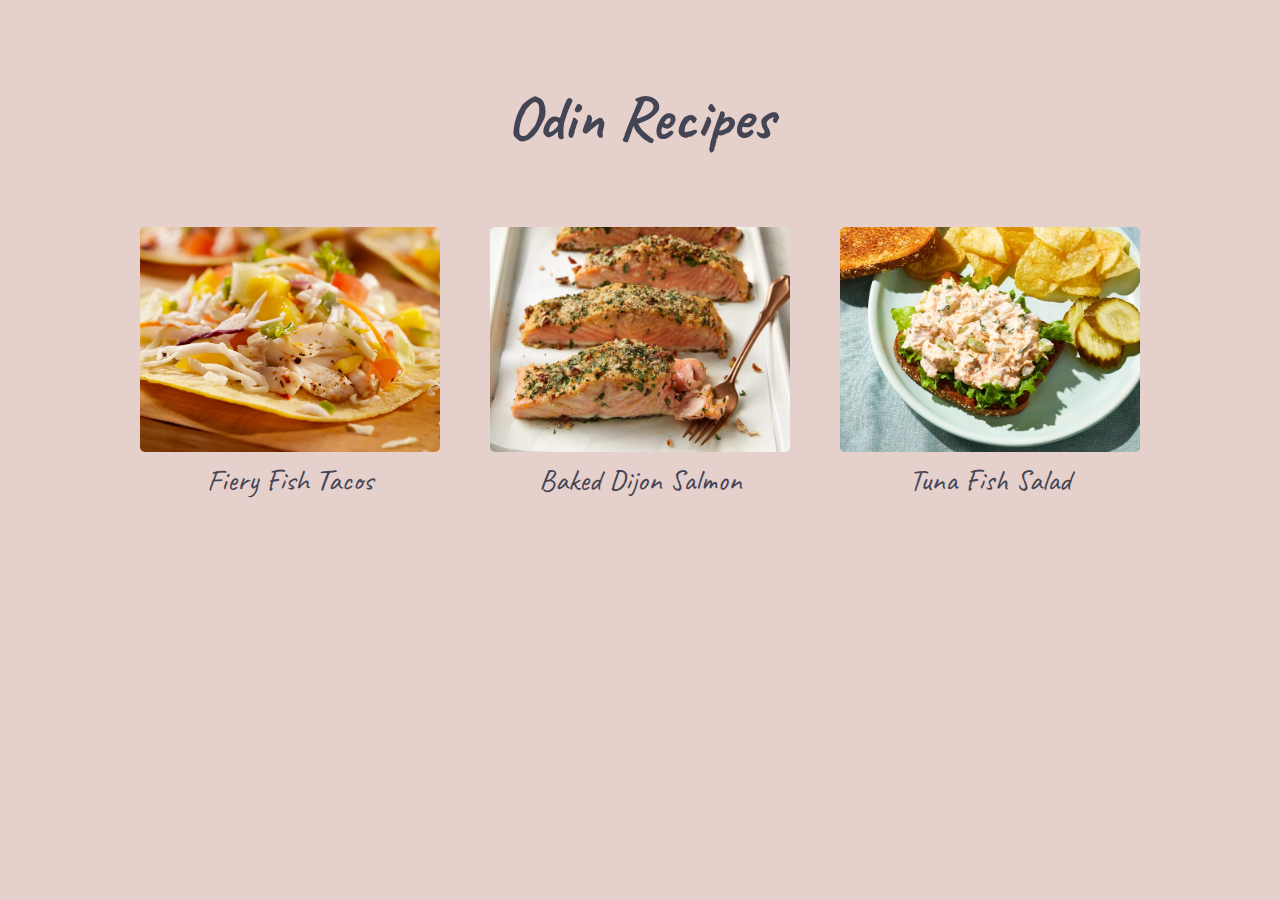
<file: index.html>
<!DOCTYPE html>
<html lang="en-US">
    <head>
        <meta charset="UTF-8">
        <link rel="stylesheet" href="css/style.css">
        <title>Homepage</title>
        <style>
            @import url('https://fonts.googleapis.com/css2?family=Caveat:wght@400;500;600&family=Open+Sans:ital,wght@0,300;0,400;0,700;1,300;1,400;1,700&display=swap');
        </style>
    </head>
    <body>
        <h1 class="heading">Odin Recipes</h1>    
        <div class="container">
            <div class="recipe">
                 <a href="../odin-recipes/recipes/fiery-fish-tacos.html"><img class="img" src="./recipes/images/fiery-fish-tacos.webp"></a>
                 <p>Fiery Fish Tacos</p>
            </div>
            <div class="recipe">
                 <a href="../odin-recipes/recipes/baked-dijon-salmon.html"><img class="img" src="recipes/images/baked-dijon-salmon.webp"></a>
                 <p>Baked Dijon Salmon</p>
            </div>
            <div class="recipe">
                 <a href="../odin-recipes/recipes/tuna-fish-salad.html"><img class="img" src="recipes/images/tuna-fish-salad.webp"></a>
                 <p>Tuna Fish Salad</p>
            </div>
        </div>
    </body>
</html>
</file>
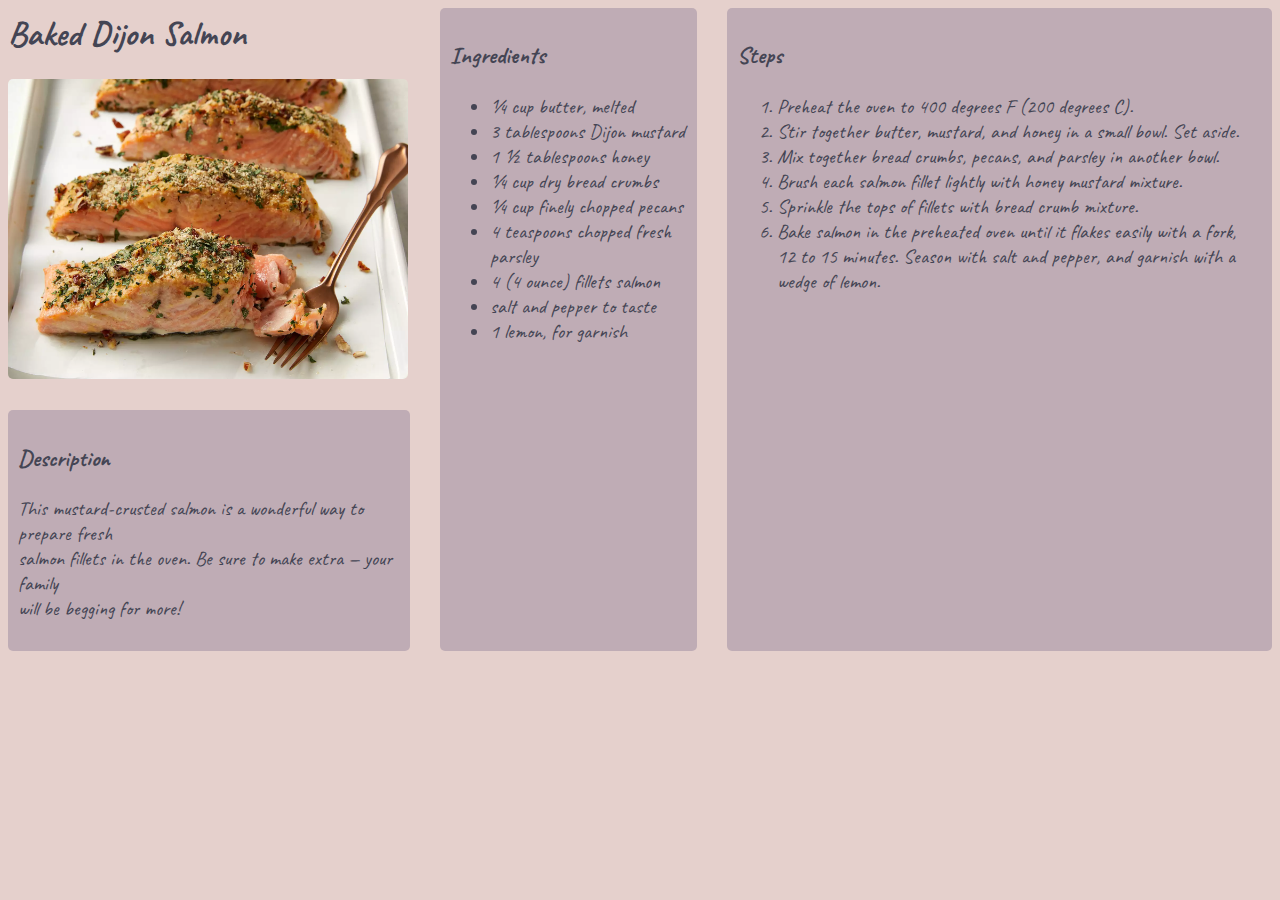
<file: recipes/baked-dijon-salmon.html>
<!DOCTYPE html>
<html>
    <head lang="en-US">
        <meta charset="UTF-8">
        <title>Baked Dijon Salmon</title>
        <link rel="stylesheet" href="styleone.css">
        <style>
            @import url('https://fonts.googleapis.com/css2?family=Caveat:wght@400;500;600&family=Open+Sans:ital,wght@0,300;0,400;0,700;1,300;1,400;1,700&display=swap');
        </style>
    </head>
    <body>
        <div class="all">
        <div class="imgdis">
        <h1>Baked Dijon Salmon</h1>
        <img src="./images/baked-dijon-salmon.webp" alt="an image of baked dijon salmon" height="400" width="450">
        <div class="dis">
        <h3>Description</h3>
        <p>
            This mustard-crusted salmon is a wonderful way to prepare fresh<br>
            salmon fillets in the oven. Be sure to make extra — your family<br>
            will be begging for more!
        </p>
        </div>
        </div>
        <div class="ingredients">
        <h3>Ingredients</h3>
        <ul>
            <li>¼ cup butter, melted</li>
            <li>3 tablespoons Dijon mustard</li>
            <li>1 ½ tablespoons honey</li>
            <li>¼ cup dry bread crumbs</li>
            <li>¼ cup finely chopped pecans</li>
            <li>4 teaspoons chopped fresh parsley</li>
            <li>4 (4 ounce) fillets salmon</li>
            <li>salt and pepper to taste</li>
            <li>1 lemon, for garnish</li>
        </ul>    
        </div>
        <div class="steps">
        <h3>Steps</h3>
        <ol>
            <li>Preheat the oven to 400 degrees F (200 degrees C).</li>
            <li>Stir together butter, mustard, and honey in a small bowl. Set aside.</li>
            <li>Mix together bread crumbs, pecans, and parsley in another bowl.</li>
            <li>Brush each salmon fillet lightly with honey mustard mixture.</li>
            <li>Sprinkle the tops of fillets with bread crumb mixture.</li>
            <li>Bake salmon in the preheated oven until it flakes easily with a fork,<br> 12 to 15 minutes. 
                Season with salt and pepper, and garnish with a wedge of lemon.</li>
        </ol>
        </div>
        </div>
    </body>
</html>
</file>
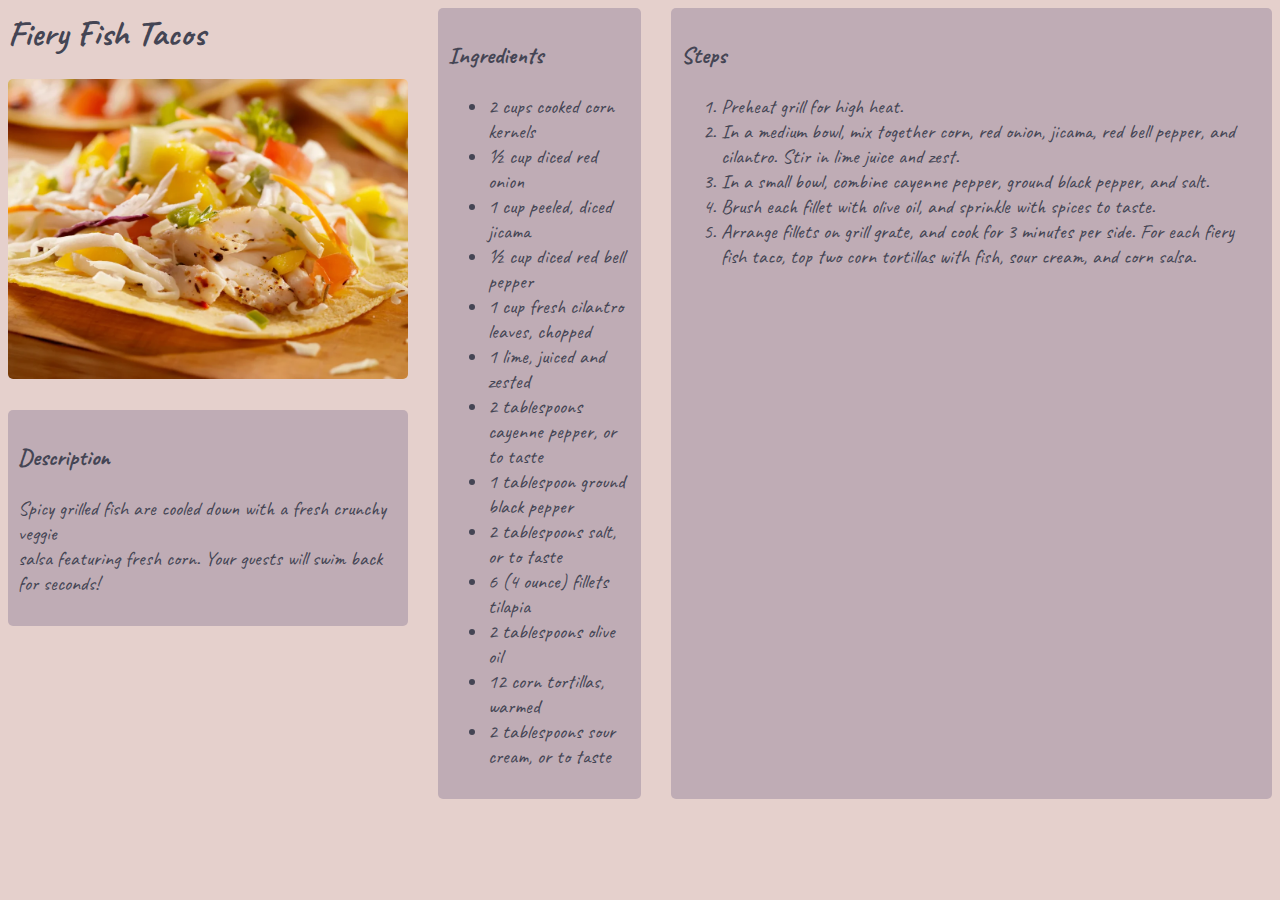
<file: recipes/fiery-fish-tacos.html>
<!DOCTYPE html>
<html>
    <head lang="en-US">
        <meta charset="UTF-8">
        <title>Fiery Fish Tacos</title>
        <link rel="stylesheet" href="styleone.css">
        <style>
            @import url('https://fonts.googleapis.com/css2?family=Caveat:wght@400;500;600&family=Open+Sans:ital,wght@0,300;0,400;0,700;1,300;1,400;1,700&display=swap');
        </style>
    </head>
    <body>
        <div class="all">
        <div class="imgdis">
        <h1>Fiery Fish Tacos</h1>
        <img src="./images/fiery-fish-tacos.webp" alt="an image of fiery fish tacos with crunchy corn salsa" height="400" width="450">
        <div class="dis">
        <h3>Description</h3>
        <p>
            Spicy grilled fish are cooled down with a fresh crunchy veggie<br> salsa featuring fresh corn.
            Your guests will swim back for seconds!
        </p>
        </div>
        </div>
        <div class="ingredients">
        <h3>Ingredients</h3>
        <ul>
            <li>2 cups cooked corn kernels</li>
            <li>½ cup diced red onion</li>
            <li>1 cup peeled, diced jicama</li>
            <li> ½ cup diced red bell pepper</li>
            <li> 1 cup fresh cilantro leaves, chopped</li>
            <li> 1 lime, juiced and zested</li>
            <li> 2 tablespoons cayenne pepper, or to taste</li>
            <li> 1 tablespoon ground black pepper</li>
            <li> 2 tablespoons salt, or to taste</li>
            <li>  6 (4 ounce) fillets tilapia</li>
            <li> 2 tablespoons olive oil</li>
            <li>  12 corn tortillas, warmed</li>
            <li>  2 tablespoons sour cream, or to taste</li>
        </ul>
        </div>
        <div class="steps">
        <h3>Steps</h3>
        <ol>
            <li>Preheat grill for high heat.</li>
            <li>In a medium bowl, mix together corn, red onion, jicama, red bell pepper, and cilantro. Stir in lime juice and zest.</li>
            <li>In a small bowl, combine cayenne pepper, ground black pepper, and salt.</li>
            <li>Brush each fillet with olive oil, and sprinkle with spices to taste.</li>
            <li>Arrange fillets on grill grate, and cook for 3 minutes per side. For each fiery fish taco, top two corn tortillas with fish, sour cream, and corn salsa.</li>
        </ol>
        </div>
        </div>
    </body>
</html>
</file>
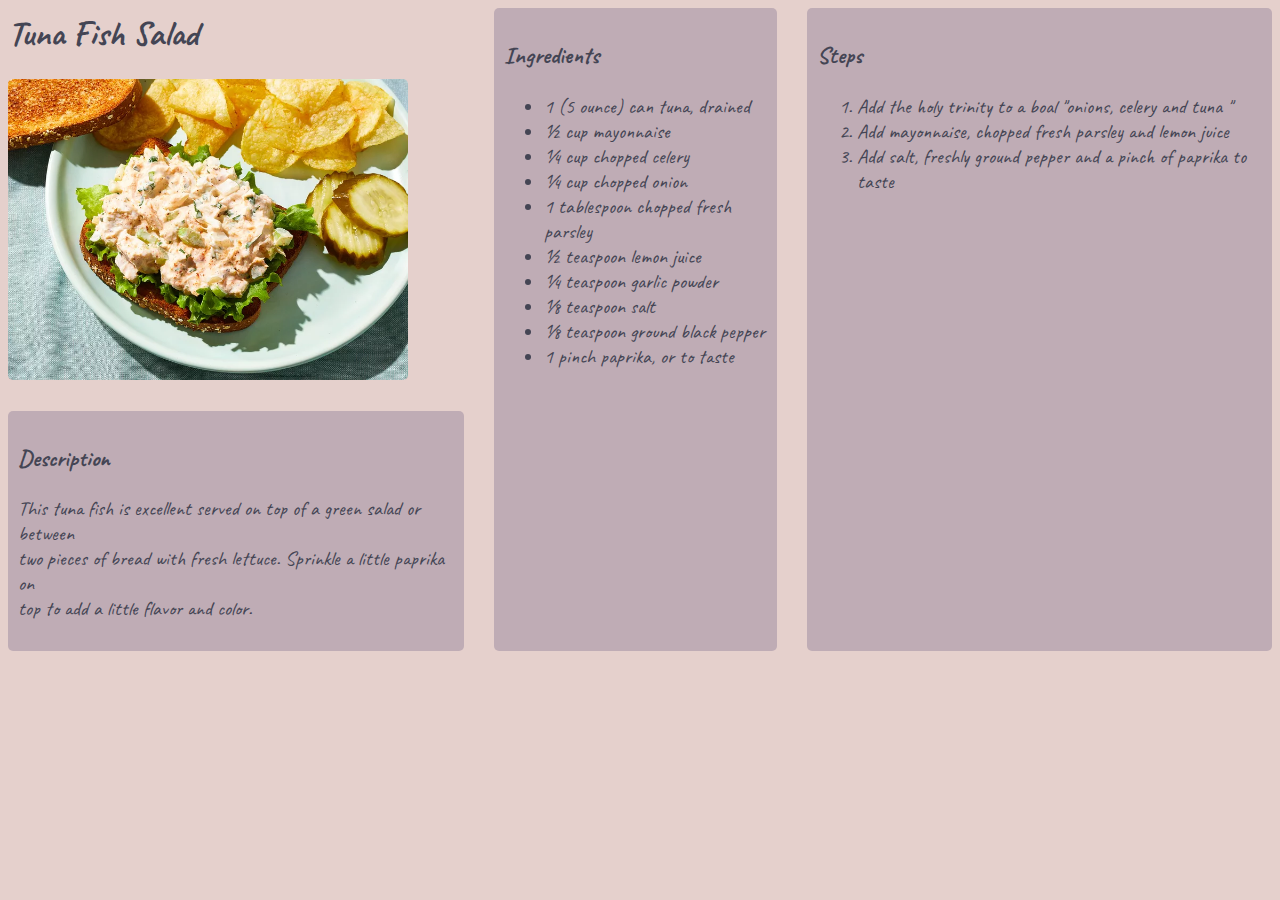
<file: recipes/tuna-fish-salad.html>
<!DOCTYPE html>
<html>
    <head lang="en-US">
        <meta charset="UTF-8">
        <title>Tuna Fish Salad</title>
        <link rel="stylesheet" href="styleone.css">
        <style>
            @import url('https://fonts.googleapis.com/css2?family=Caveat:wght@400;500;600&family=Open+Sans:ital,wght@0,300;0,400;0,700;1,300;1,400;1,700&display=swap');
        </style>
    </head>
    <body>
        <div class="all">
        <div class="imgdis">
        <h1>Tuna Fish Salad</h1>
        <img src="./images/tuna-fish-salad.webp" alt="an image of tuna fish salad" height="400" width="450">
        <div class="dis">
        <h3>Description</h3>
        <p>This tuna fish is excellent served on top of a green salad or between <br>two pieces of bread with fresh lettuce. Sprinkle a little paprika on<br> top to add a little flavor and color.
        </p>
        </div>
        </div>
        <div class="ingredients">
        <h3>Ingredients</h3>
        <ul>
            <li>1 (5 ounce) can tuna, drained</li>
            <li>½ cup mayonnaise</li>
            <li>¼ cup chopped celery</li>
            <li>¼ cup chopped onion</li>
            <li>1 tablespoon chopped fresh parsley</li>
            <li>½ teaspoon lemon juice</li>
            <li>¼ teaspoon garlic powder</li>
            <li>⅛ teaspoon salt</li>
            <li>⅛ teaspoon ground black pepper</li>
            <li>1 pinch paprika, or to taste</li>
        </ul>
        </div>
        <div class="steps">
        <h3>Steps</h3>
        <ol>
            <li>Add the holy trinity to a boal "onions, celery and tuna "</li>
            <li>Add mayonnaise, chopped fresh parsley and lemon juice</li>
            <li>Add salt, freshly ground pepper and a pinch of paprika to taste</li>
        </ol>
        </div>
        </div>
    </body>
</html>
</file>
<file: css/style.css>
body {
    background-color:#E5D0CC;
    color:  #444554;
    display: flex;
    flex-direction: column;
    align-items: center;
}
.heading{
    font-size: 62px; 
    color: #444554;
    font-family: Caveat,'Amatic SC', cursive, Georgia, "Adobe Garamond Pro", "Minion Pro", "Palatino", "Baskerville", "Goudy Old Style";
    text-align: center;
    width: max-content;
    margin-bottom: 70px;
    margin-top: 70px;
    border-radius: 5px;
    align-self: center;
}
.container {
    display:flex;
    flex-direction: row;
    justify-content: center;
    font-family: caveat ,'Times New Roman', Times, serif;
    font-size: 30px;
    align-items: center;
    flex-wrap: wrap;
}
.recipe p {
    /* border: 3px solid black; */
    display: flex;
    margin-top: 0;
}
.container div {
    display: flex;
    flex-direction: column;
    align-items: center;
    width:350px;
    text-align: center;
    /* border: 3px solid black; */
}
div img {
    width:300px;
    height: auto;
    border-radius: 5px;

}
.recipe img:hover{
    transform: scale(1.05);
    transition: all ease ;
    border-radius: 10px;
    box-shadow: 0 0 10px #000000;
}
</file>
<file: recipes/styleone.css>
body {
    background-color:#E5D0CC;
    color: #444554;
    font-family:caveat ,'Times New Roman', Times, serif;
    font-size: 20px;
    display: flex;
}
body img {
    /* border: 5px solid #ffffff; */
    border-radius: 5px;
    width:400px;
    height: auto;
    margin-bottom: 25px;
}
h1 {
    font-size: 35px;
    margin-top: 3px;
}
.all {
    display: flex;
    gap: 30px;
    flex-direction: row;
}
.ingredients {
    /* border: 2px solid white; */
    border-radius: 5px;
    padding: 10px;
    background-color: #BFACB5;
    color:#444554;
}
.steps {
    /* border: 2px solid white; */
    border-radius: 5px;
    padding: 10px;
    background-color: #BFACB5;
    color:#444554;
}

.dis {
    /* border: 2px solid white; */
    border-radius: 5px;
    padding: 10px;
    background-color: #BFACB5;
    color:#444554;
}
</file>
